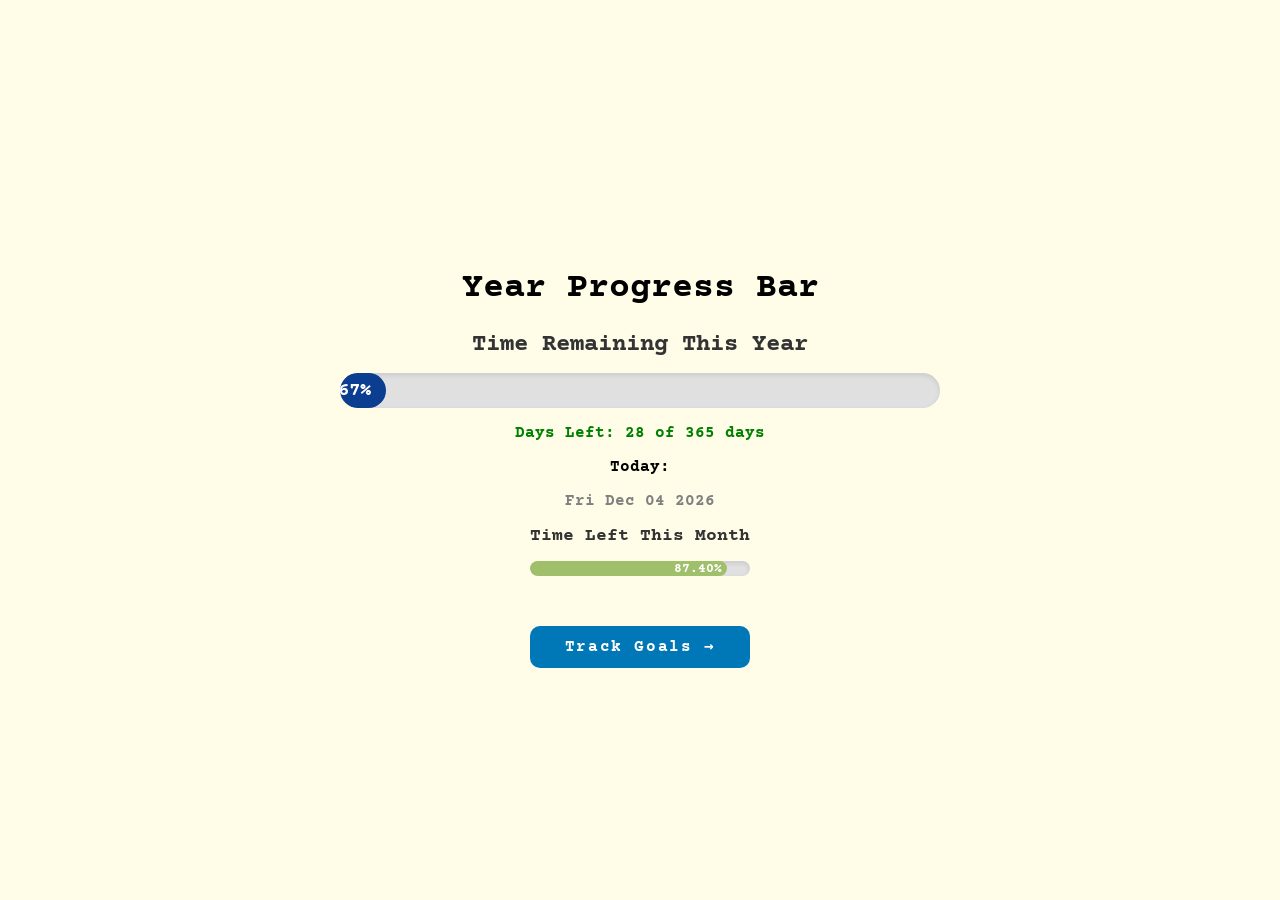
<file: index.html>
<!DOCTYPE html>
<html lang="en">
  <head>
    <meta charset="UTF-8" />
    <meta name="viewport" content="width=device-width, initial-scale=1.0" />
    <link rel="preconnect" href="https://fonts.googleapis.com" />
    <link rel="preconnect" href="https://fonts.gstatic.com" crossorigin />
    <link
      href="https://fonts.googleapis.com/css2?family=Courier+Prime:ital,wght@0,400;0,700;1,700&family=Poppins:wght@400;600;800;900&family=Special+Elite&display=swap"
      rel="stylesheet"
    />
    <title>Yearly Countdown Progress Bar</title>
    <link rel="stylesheet" href="style.css" />
  </head>
  <body>
    <div class="progress-wrapper">
      <h1>Year Progress Bar</h1>
      <h2>Time Remaining This Year</h2>
      <div class="progress-container">
        <div class="progress-bar" id="yearProgress">
          <span id="progressText">100%</span>
        </div>
      </div>
      <div class="dayLeft">
        <p id="dayLeft"></p>
        <span style="font-weight: 600;">Today: </span><p id="dateToday"></p>
      </div>
      <div>
        <h2 class="month-heading">Time Left This Month</h2>
        <div class="progress-month-container" id="month-container">
          <div class="progress-month-bar" id="monthProgress">
            <span id="progressMonthText">100%</span>
          </div>
        </div>
      </div>
      <div class="goals-container">
        <a href="/task.html">Track Goals →</a>
      </div>
    </div>

    <script src="script.js"></script>
  </body>
</html>
</file>
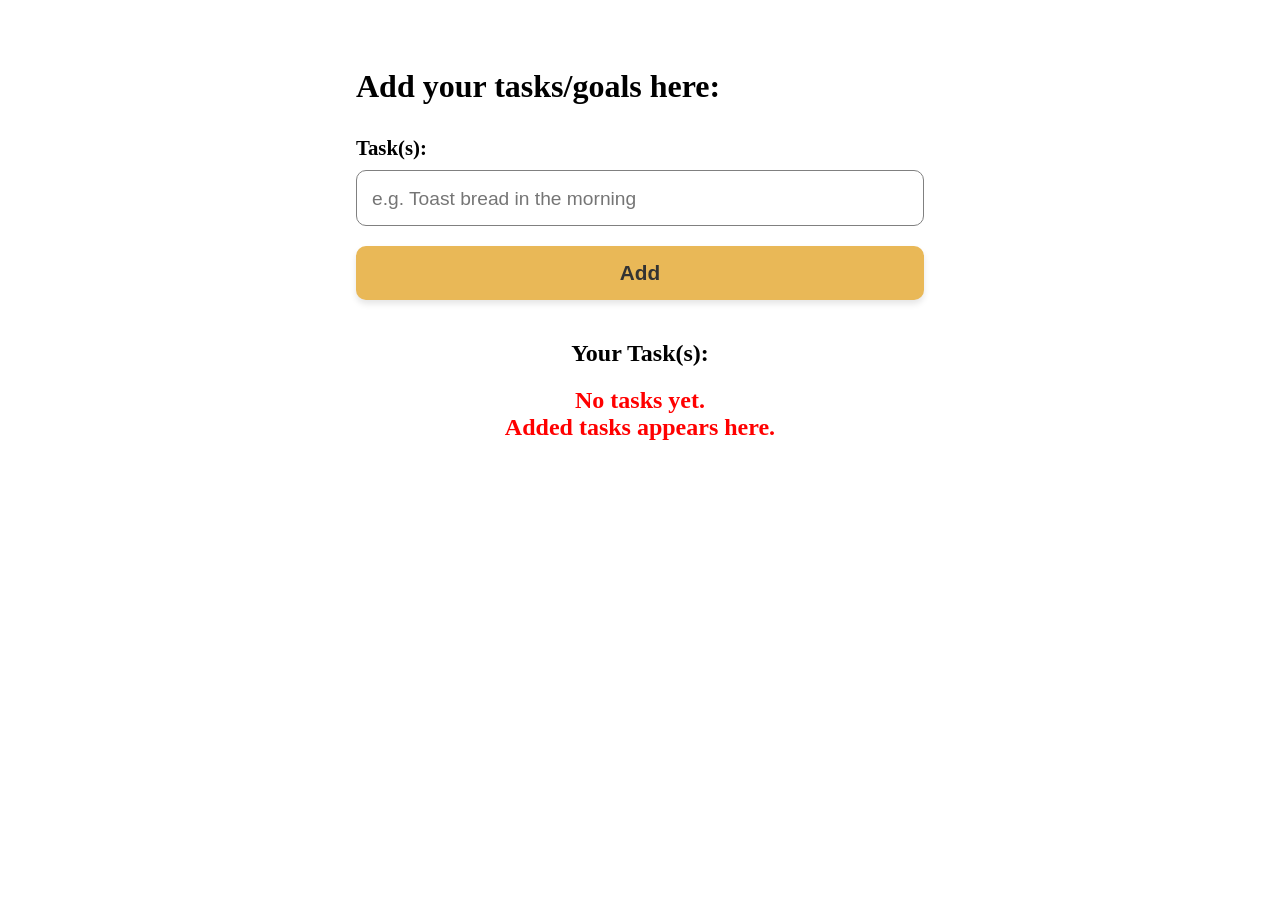
<file: task.html>
<!DOCTYPE html>
<html lang="en">
  <head>
    <meta charset="UTF-8" />
    <meta name="viewport" content="width=device-width, initial-scale=1.0" />
    <link rel="stylesheet" href="task.css" />
    <title>Document</title>
  </head>
  <body>
    <div class="task-container">
      <h1>Add your tasks/goals here:</h1>
      <form action="">
        <div class="task-form" id="task">
          <label id="task-label" for="task-inp">Task(s): </label>
          <input id="task-inp"  type="text" placeholder="e.g. Toast bread in the morning"/>
        </div>
        <button id="task-btn">Add</button>
      </form>
      <div class="add-task-container">
        <h2>Your Task(s):</h2>
        <h2 id="empty-message"> No tasks yet. <br> Added tasks appears here.</h2>
        <ul class="added-task" id="added-task"></ul>
      </div>
    </div>

    <script src="task.js"></script>
  </body>
</html>
</file>
<file: style.css>
body {
  font-family: "Courier Prime", monospace;
  display: flex;
  justify-content: center;
  align-items: center;
  height: 100vh;
  margin: 0;
  background-color: #fffce8;
}

.progress-wrapper {
  width: 80%;
  max-width: 600px;
  text-align: center;
}
h1{
  font-size: 2.2rem;
}
h2 {
  color: #333;
  margin-bottom: 15px;
}

.progress-container {
  width: 100%;
  background-color: #e0e0e0;
  border-radius: 25px;
  overflow: hidden;
  box-shadow: inset 0 2px 5px rgba(0, 0, 0, 0.1);
}

.progress-bar {
  height: 35px;
  background-color: #0b3d91;
  width: 100%; /* Will be overridden by JavaScript */
  border-radius: 25px;
  display: flex;
  align-items: center;
  justify-content: flex-end; /* Pushes the text to the end of the bar */
  transition: width 0.5s ease-in-out;
}

#progressText {
  color: white;
  font-weight: bold;
  padding-right: 15px;
  font-size: 1.2rem;
  white-space: nowrap;
}

.dayLeft p{
  font-weight: 600;
}
.progress-month-container {
  width: 100%;
  max-width: 220px;
  margin: 0 auto;
  background-color: #e0e0e0;
  border-radius: 50px;
  overflow: hidden;
  box-shadow: inset 0 2px 5px rgba(0, 0, 0, 0.1);
}
.progress-month-bar{
  height: 15px;
  background-color: orange;
  width: 100%;
  border-radius: 50px;
  font-size: .8rem;
  font-weight: 700;
  text-align: center;
  color: rgb(49, 48, 48);
  display: flex;
  justify-content: flex-end;
  align-items: center;
  padding-right: 5px;
  transition: width 0.5s ease-in-out;

}
.month-heading{
  font-size: 1.1rem;
}

.goals-container{
  margin-top: 60px;
}
.goals-container a{
  text-decoration: none;
  background-color: #0077b6;
  color: white;
  padding: 12px 35px;
  border-radius: 10px;
  font-size: 1rem;
  font-weight: 700;
  letter-spacing: 0.1rem;
  cursor: pointer;
  transition: 0.3s ease;
}
.goals-container a:hover{
  background-color: #2784ee;
  
}
</file>
<file: task.css>
.task-form {
  display: flex;
  flex-direction: column;
  justify-content: center;
}
#task-label {
  font-size: 1.3rem;
  font-weight: 700;
  padding: 10px 0;
}

#task-inp {
  font-size: 1.3rem;
  color: rgb(119, 117, 117);
  font-weight: 500;
  padding: 15px;
  border: 1px solid gray;
  border-radius: 10px;
}

.task-container {
  max-width: 568px;
  margin: 0 auto;
}

input::placeholder {
  font-size: 1.2rem;
}
#task-btn {
  border: none;
  font-size: 1.3rem;
  font-weight: 600;
  color: #333;
  margin: 20px 0;
  width: 100%;
  padding: 15px;
  border-radius: 10px;
  cursor: pointer;
  background: #e9b857;
  box-shadow: 0 4px 6px rgba(0, 0, 0, 0.1);
  transition: 0.3s ease;
}
#task-btn:hover {
  background: #e4a62a;
}

/* .add-task-container{
  display: flex;
  flex-direction: column;
  align-items: center;
  justify-content: center;
} */
body{
  padding: 3% 2%;
}
.add-task-container .added-task {
  font-size: 1.2rem;
  font-weight: 500;
  color: #333;
}
#empty-message {
  color: red;
}
.added-task {
  padding: 15px;
}

.added-task li {
  list-style: none;
}
.add-task-container h2 {
  text-align: center;
}
.delete-btn {
  padding: 10px 20px;
  border: none;
  background-color: rgb(241, 87, 87);
  color: white;
  font-size: 0.8rem;
  border-radius: 10px;
  cursor: pointer;
}
.delete-btn:hover {
  background-color: rgb(243, 55, 55);
}

.added-task li {
  display: flex;
  justify-content: space-around;
  align-items: center;
  padding: 10px 0;
}

/* Target the checkboxes inside your list */
li input[type="checkbox"] {
  /* 1. Remove the default browser styling */
  appearance: none;
  -webkit-appearance: none; /* For Safari */

  /* 2. Set the size */
  width: 20px;
  height: 20px;

  /* 3. Style the "Unchecked" state */
  border: 2px solid #555;
  border-radius: 4px;
  background-color: white;

  /* 4. Alignment */
  cursor: pointer;
  display: inline-block;
  position: relative;
  margin-right: 10px;
}

/* 5. Style the "Checked" state */
li input[type="checkbox"]:checked {
  background-color: #4caf50; /* A nice green color */
  border-color: #4caf50;
}

/* 6. Add a checkmark (The "V" shape) using a pseudo-element */
li input[type="checkbox"]:checked::after {
  content: "";
  position: absolute;
  left: 6px;
  top: 2px;
  width: 5px;
  height: 10px;
  border: solid white;
  border-width: 0 2px 2px 0;
  transform: rotate(45deg);
}

.task-back-page{

  text-decoration: none;
  font-size: 1.3rem;
  width: 45px;
  height: 45px;
  border-radius: 50px;
  background: #D3D3D3;
  color: #363636;
  display: flex;
  justify-content: center;
  align-items: center;
  transition: 0.1s ease;
}
.task-back-page:hover{
  background:#878787 ;
  color: whitesmoke;
}
</file>
